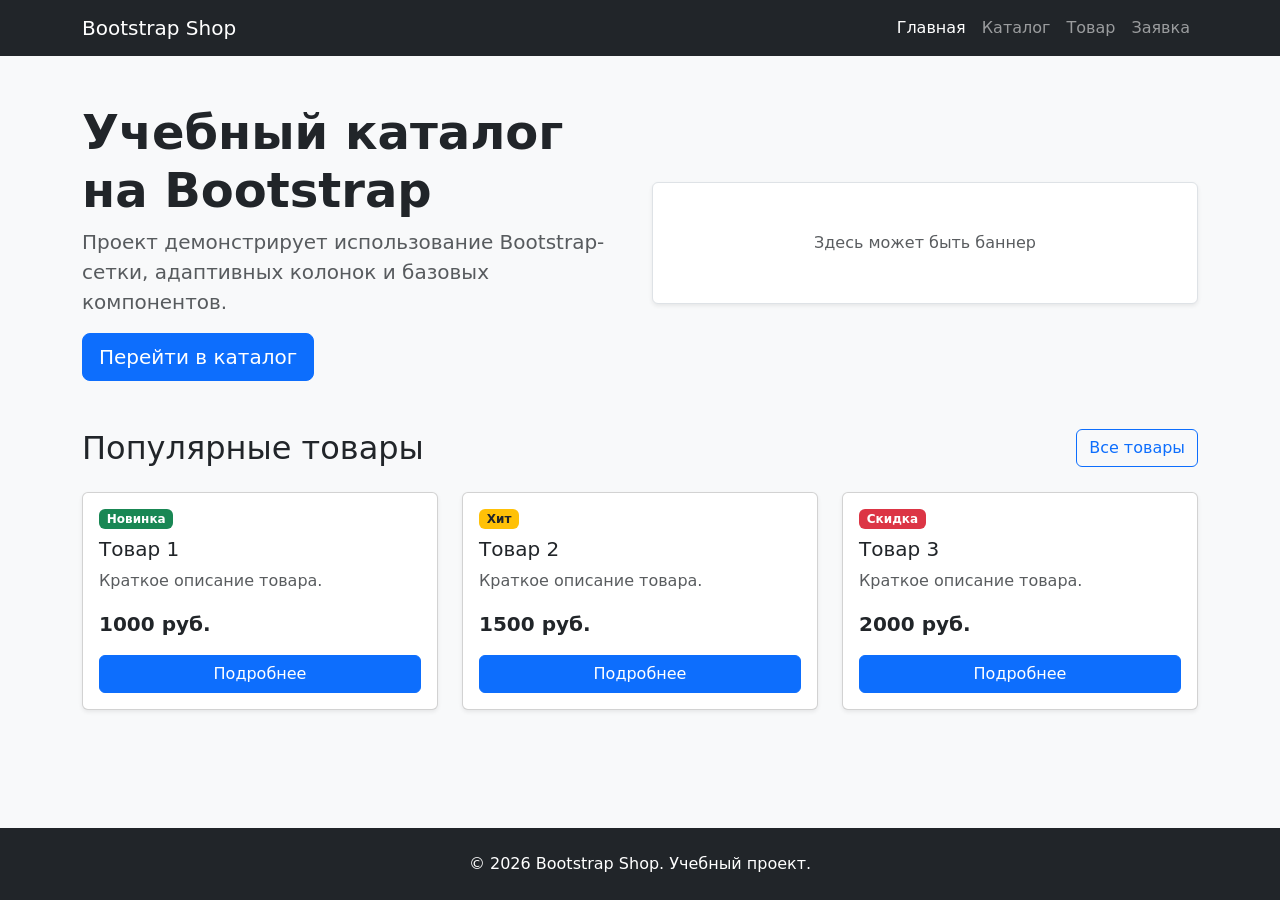
<file: index.html>
<!DOCTYPE html>
<html lang="ru">
<head>
    <meta charset="UTF-8">
    <meta name="viewport" content="width=device-width, initial-scale=1.0">
    <title>Главная – Bootstrap Shop</title>
    <!-- Подключение Bootstrap CSS -->
    <link href="https://cdn.jsdelivr.net/npm/bootstrap@5.3.8/dist/css/bootstrap.min.css" rel="stylesheet">
    <!-- Подключение кастомных стилей (строго после Bootstrap) -->
    <link rel="stylesheet" href="css/style.css">
</head>
<body class="d-flex flex-column min-vh-100 bg-light">

    <!-- Навигация -->
    <nav class="navbar navbar-expand-lg navbar-dark bg-dark">
        <div class="container">
            <a class="navbar-brand" href="index.html">Bootstrap Shop</a>
            <button class="navbar-toggler" type="button" data-bs-toggle="collapse" data-bs-target="#mainNavbar">
                <span class="navbar-toggler-icon"></span>
            </button>
            <div class="collapse navbar-collapse" id="mainNavbar">
                <ul class="navbar-nav ms-auto">
                    <li class="nav-item"><a class="nav-link active" href="index.html">Главная</a></li>
                    <li class="nav-item"><a class="nav-link" href="catalog.html">Каталог</a></li>
                    <li class="nav-item"><a class="nav-link" href="product.html">Товар</a></li>
                    <li class="nav-item"><a class="nav-link" href="order.html">Заявка</a></li>
                </ul>
            </div>
        </div>
    </nav>

    <!-- Hero-блок -->
    <main class="flex-grow-1">
        <section class="container my-5">
            <div class="row align-items-center g-4">
                <div class="col-12 col-lg-6">
                    <h1 class="display-5 fw-bold">Учебный каталог на Bootstrap</h1>
                    <p class="lead text-muted">Проект демонстрирует использование Bootstrap-сетки, адаптивных колонок и базовых компонентов.</p>
                    <a class="btn btn-primary btn-lg" href="catalog.html">Перейти в каталог</a>
                </div>
                <div class="col-12 col-lg-6">
                    <div class="p-5 bg-white border rounded text-center shadow-sm">
                        <p class="mb-0 text-muted">Здесь может быть баннер</p>
                    </div>
                </div>
            </div>
        </section>

        <!-- Популярные товары (Карточки) -->
        <section class="container my-5">
            <div class="d-flex justify-content-between align-items-center mb-4">
                <h2 class="mb-0">Популярные товары</h2>
                <a class="btn btn-outline-primary" href="catalog.html">Все товары</a>
            </div>
            <div class="row g-4">
                <!-- Карточка 1 -->
                <div class="col-12 col-md-6 col-lg-4">
                    <div class="card h-100 shadow-sm">

                        <!-- <img src="images/image1.png" class="card-img-top" alt="Товар 1"> -->
                        
                        <div class="card-body d-flex flex-column">
                            <span class="badge bg-success align-self-start mb-2">Новинка</span>
                            <h3 class="card-title h5">Товар 1</h3>
                            <p class="card-text text-muted">Краткое описание товара.</p>
                            <p class="fw-bold fs-5 mt-auto">1000 руб.</p>
                            <a href="product.html" class="btn btn-primary">Подробнее</a>
                        </div>
                    </div>
                </div>
                <!-- Карточка 2 -->
                <div class="col-12 col-md-6 col-lg-4">
                    <div class="card h-100 shadow-sm">
                        <!-- <img src="images/image2.png" class="card-img-top" alt="Товар 2"> -->
                        <div class="card-body d-flex flex-column">
                            <span class="badge bg-warning text-dark align-self-start mb-2">Хит</span>
                            <h3 class="card-title h5">Товар 2</h3>
                            <p class="card-text text-muted">Краткое описание товара.</p>
                            <p class="fw-bold fs-5 mt-auto">1500 руб.</p>
                            <a href="product.html" class="btn btn-primary">Подробнее</a>
                        </div>
                    </div>
                </div>
                <!-- Карточка 3 -->
                <div class="col-12 col-md-6 col-lg-4">
                    <div class="card h-100 shadow-sm">
                        <!-- <img src="images/image3.png" class="card-img-top" alt="Товар 3"> -->
                        <div class="card-body d-flex flex-column">
                            <span class="badge bg-danger align-self-start mb-2">Скидка</span>
                            <h3 class="card-title h5">Товар 3</h3>
                            <p class="card-text text-muted">Краткое описание товара.</p>
                            <p class="fw-bold fs-5 mt-auto">2000 руб.</p>
                            <a href="product.html" class="btn btn-primary">Подробнее</a>
                        </div>
                    </div>
                </div>
            </div>
        </section>
    </main>

    <!-- Подвал -->
    <footer class="bg-dark text-white py-4 mt-auto">
        <div class="container text-center">
            <p class="mb-0">&copy; 2026 Bootstrap Shop. Учебный проект.</p>
        </div>
    </footer>

    <!-- Bootstrap JS Bundle (обязательно для работы модалок и меню) -->
    <script src="https://cdn.jsdelivr.net/npm/bootstrap@5.3.8/dist/js/bootstrap.bundle.min.js"></script>
</body>
</html>
</file>
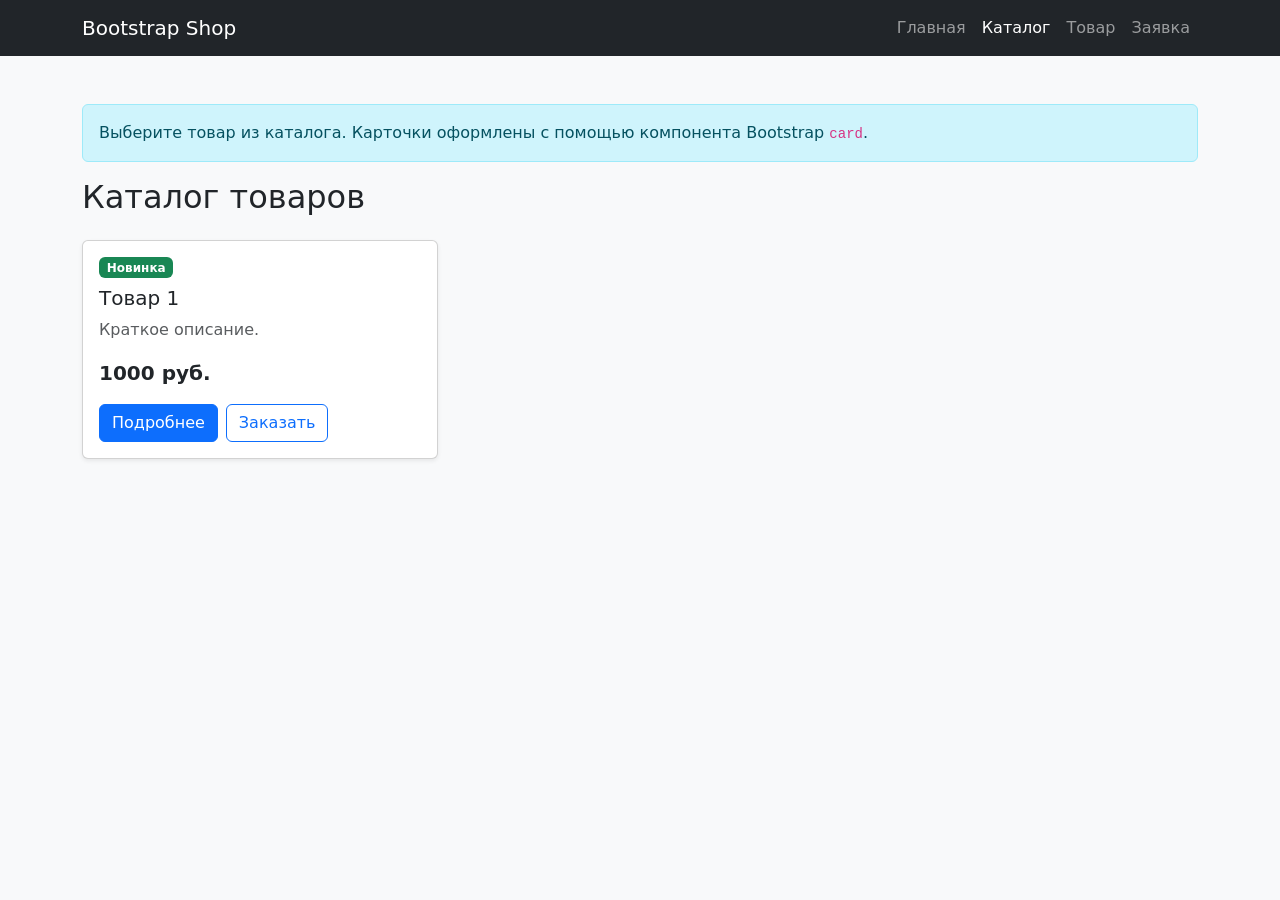
<file: catalog.html>
<!DOCTYPE html>
<html lang="ru">
<head>
    <meta charset="UTF-8">
    <meta name="viewport" content="width=device-width, initial-scale=1.0">
    <title>Каталог – Bootstrap Shop</title>
    <link href="https://cdn.jsdelivr.net/npm/bootstrap@5.3.8/dist/css/bootstrap.min.css" rel="stylesheet">
    <link rel="stylesheet" href="css/style.css">
</head>
<body class="bg-light">


    <nav class="navbar navbar-expand-lg navbar-dark bg-dark">
        <div class="container">
            <a class="navbar-brand" href="index.html">Bootstrap Shop</a>
            <button class="navbar-toggler" type="button" data-bs-toggle="collapse" data-bs-target="#mainNavbar">
                <span class="navbar-toggler-icon"></span>
            </button>
            <div class="collapse navbar-collapse" id="mainNavbar">
                <ul class="navbar-nav ms-auto">
                    <li class="nav-item"><a class="nav-link" href="index.html">Главная</a></li>
                    <li class="nav-item"><a class="nav-link active" href="catalog.html">Каталог</a></li>
                    <li class="nav-item"><a class="nav-link" href="product.html">Товар</a></li>
                    <li class="nav-item"><a class="nav-link" href="order.html">Заявка</a></li>
                </ul>
            </div>
        </div>
    </nav>

    <main class="container my-5">
        <div class="alert alert-info" role="alert">
            Выберите товар из каталога. Карточки оформлены с помощью компонента Bootstrap <code>card</code>.
        </div>

        <h1 class="h2 mb-4">Каталог товаров</h1>

        <div class="row g-4">

            <div class="col-12 col-md-6 col-lg-4">
                <div class="card h-100 shadow-sm">
                    <!-- <img src="images/image1.png" class="card-img-top" alt="Товар 1"> -->
                    <div class="card-body d-flex flex-column">
                        <span class="badge bg-success align-self-start mb-2">Новинка</span>
                        <h3 class="card-title h5">Товар 1</h3>
                        <p class="card-text text-muted">Краткое описание.</p>
                        <p class="fw-bold fs-5 mt-auto">1000 руб.</p>
                        <div class="d-flex gap-2">
                            <a href="product.html" class="btn btn-primary">Подробнее</a>
                            <!-- Кнопка, открывающая модалку -->
                            <button type="button" class="btn btn-outline-primary" data-bs-toggle="modal" data-bs-target="#orderModal">Заказать</button>
                        </div>
                    </div>
                </div>
            </div>
            <!-- Другие карточки по аналогии... -->
        </div>
    </main>

    <!-- Модальное окно (из ПЗ №10) -->
    <div class="modal fade" id="orderModal" tabindex="-1" aria-hidden="true">
        <div class="modal-dialog">
            <div class="modal-content">
                <div class="modal-header">
                    <h5 class="modal-title">Быстрая заявка</h5>
                    <button type="button" class="btn-close" data-bs-dismiss="modal"></button>
                </div>
                <div class="modal-body">
                    <form>
                        <div class="mb-3">
                            <label class="form-label">Имя</label>
                            <input type="text" class="form-control" required>
                        </div>
                        <div class="mb-3">
                            <label class="form-label">Телефон</label>
                            <input type="tel" class="form-control" required>
                        </div>
                    </form>
                </div>
                <div class="modal-footer">
                    <button type="button" class="btn btn-secondary" data-bs-dismiss="modal">Закрыть</button>
                    <button type="button" class="btn btn-primary">Отправить</button>
                </div>
            </div>
        </div>
    </div>

    <script src="https://cdn.jsdelivr.net/npm/bootstrap@5.3.8/dist/js/bootstrap.bundle.min.js"></script>
</body>
</html>
</file>
<file: css/style.css>
body {
    min-height: 100vh;
}

.placeholder-image {
    min-height: 320px;
}

.card-img-top {
    height: 180px;
    object-fit: cover;
}

.card-img-top {
    height: 200px;
    object-fit: cover;
    width: 100%;
}
</file>
